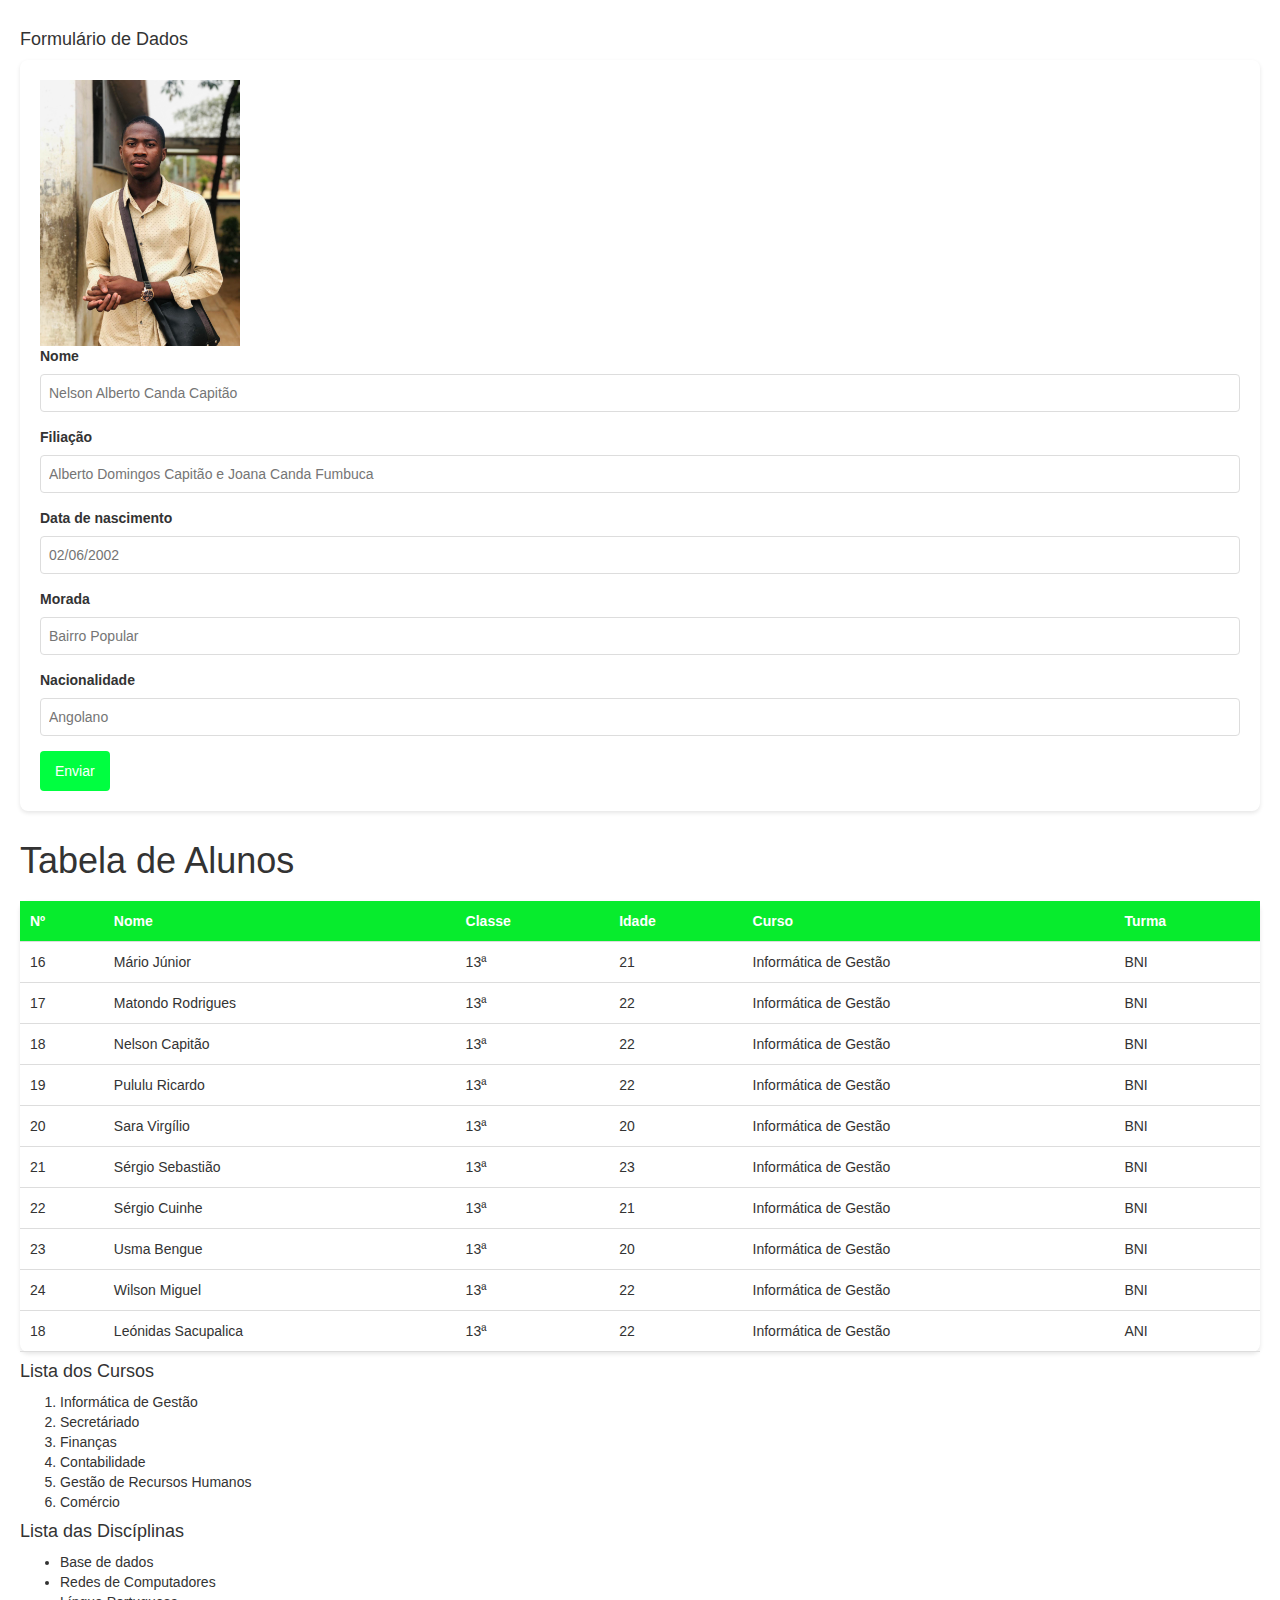
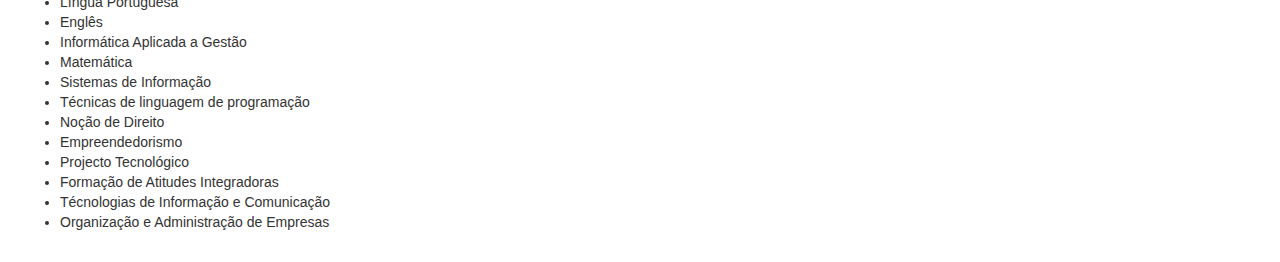
<file: Index.html>
<!DOCTYPE html>
<html>
<head>
    <title>Prova HTML de TLP</title>
    <meta charset="UTF-8">
    <meta name="viewport" content="width=device-width, initial-scale=1.0">
    <title>Formulário de Dados</title>
    <link rel="stylesheet" href="Css/Index.css">
    <link rel="stylesheet" href="Css/bootstrap.css">
    <link rel="stylesheet" href="Js/bootstrap.mini.js">
    <link rel="stylesheet" href="Js/jquar.mini.js">
    <link rel="stylesheet" href="https://maxcdn.bootstrapcdn.com/bootstrap/3.4.1/css/bootstrap.min.css">
    <link rel="stylesheet" href="https://ajax.googleapis.com/ajax/libs/jquery/3.7.1/jquery.min.js
    ">
</head>
<body>
    <body>
        <div class="form-container">
          <h4>Formulário de Dados</h4> 
          <form action="#" method="post">
            <img src="Imagens/My.jpg" alt="Imagem">
            <label for="name">Nome</label>
            <input type="text" id="name" name="name" placeholder="Nelson Alberto Canda Capitão" required>
      
            <label for="text">Filiação</label>
            <input type="text" id="name" name="Filiação" placeholder="Alberto Domingos Capitão e Joana Canda Fumbuca" required>

            <label for="data">Data de nascimento</label>
            <input type="#" id="numero" name="numero" placeholder="02/06/2002" required>
                             
            <label for="name">Morada</label>
            <input type="text" id="name" name="name" placeholder="Bairro Popular" required>
      
            <label for="text">Nacionalidade</label>
            <input type="text" id="Nome" name="text" placeholder="Angolano" required>

            <button type="submit">Enviar</button>
          </form>
        </div>

        <div class="tabela-container">
        <h1>Tabela de Alunos</h1>
        <table>
            <thead>
                <tr>
                    <th>Nº</th>
                    <th>Nome</th>
                    <th>Classe</th>
                    <th>Idade</th>
                    <th>Curso</th>
                    <th>Turma</th>
                </tr>
            </thead>
            <tbody>
                <tr>
                    <td>16</td>
                    <td>Mário Júnior</td>
                    <td>13ª</td>
                    <td>21</td>
                    <td>Informática de Gestão</td>
                    <td>BNI</td>
                </tr>
                <tr>
                    <td>17</td>
                    <td>Matondo Rodrigues</td>
                    <td>13ª</td>
                    <td>22</td>
                    <td>Informática de Gestão</td>
                    <td>BNI</td>
                </tr>
                <tr>
                    <td>18</td>
                    <td>Nelson Capitão</td>
                    <td>13ª</td>
                    <td>22</td>
                    <td>Informática de Gestão</td>
                    <td>BNI</td>
                </tr>
                <tr>
                    <td>19</td>
                    <td>Pululu Ricardo</td>
                    <td>13ª</td>
                    <td>22</td>
                    <td>Informática de Gestão</td>
                    <td>BNI</td>
                </tr>
                <tr>
                    <td>20</td>
                    <td>Sara Virgílio</td>
                    <td>13ª</td>
                    <td>20</td>
                    <td>Informática de Gestão</td>
                    <td>BNI</td>
                </tr>
                <tr>
                    <td>21</td>
                    <td>Sérgio Sebastião</td>
                    <td>13ª</td>
                    <td>23</td>
                    <td>Informática de Gestão</td>
                    <td>BNI</td>
                </tr>
                <tr>
                    <td>22</td>
                    <td>Sérgio Cuinhe</td>
                    <td>13ª</td>
                    <td>21</td>
                    <td>Informática de Gestão</td>
                    <td>BNI</td>
                </tr>
                <tr>
                    <td>23</td>
                    <td>Usma Bengue</td>
                    <td>13ª</td>
                    <td>20</td>
                    <td>Informática de Gestão</td>
                    <td>BNI</td>
                </tr>
                <tr>
                    <td>24</td>
                    <td>Wilson Miguel</td>
                    <td>13ª</td>
                    <td>22</td>
                    <td>Informática de Gestão</td>
                    <td>BNI</td>
                </tr>
                <tr>
                    <td>18</td>
                    <td>Leónidas Sacupalica</td>
                    <td>13ª</td>
                    <td>22</td>
                    <td>Informática de Gestão</td>
                    <td>ANI</td>
                </tr>
            </tbody>
        </table>
    </div>
    <div>
    <h4>Lista dos Cursos</h4>
    <ol>
        <li>Informática de Gestão</li>
        <li>Secretáriado</li>
        <li>Finanças</li>
        <li>Contabilidade</li>
        <li>Gestão de Recursos Humanos</li>
        <li>Comércio</li>
    </ol>
    <h4>Lista das Discíplinas</h4>
    <ul>
        <li>Base de dados</li>
        <li>Redes de Computadores</li>
        <li>Língua Portuguesa</li>
        <li>Englês</li>
        <li>Informática Aplicada a Gestão</li>
        <li>Matemática</li>
        <li>Sistemas de Informação</li>
        <li>Técnicas de linguagem de programação</li>
        <li>Noção de Direito</li>
        <li>Empreendedorismo</li>
        <li>Projecto Tecnológico</li>
        <Li>Formação de Atitudes Integradoras</Li>
        <li>Técnologias de Informação e Comunicação</li>
        <li>Organização e Administração de Empresas</li>
    <div>
    </ul>
    </div>
</body>
</html>
</file>
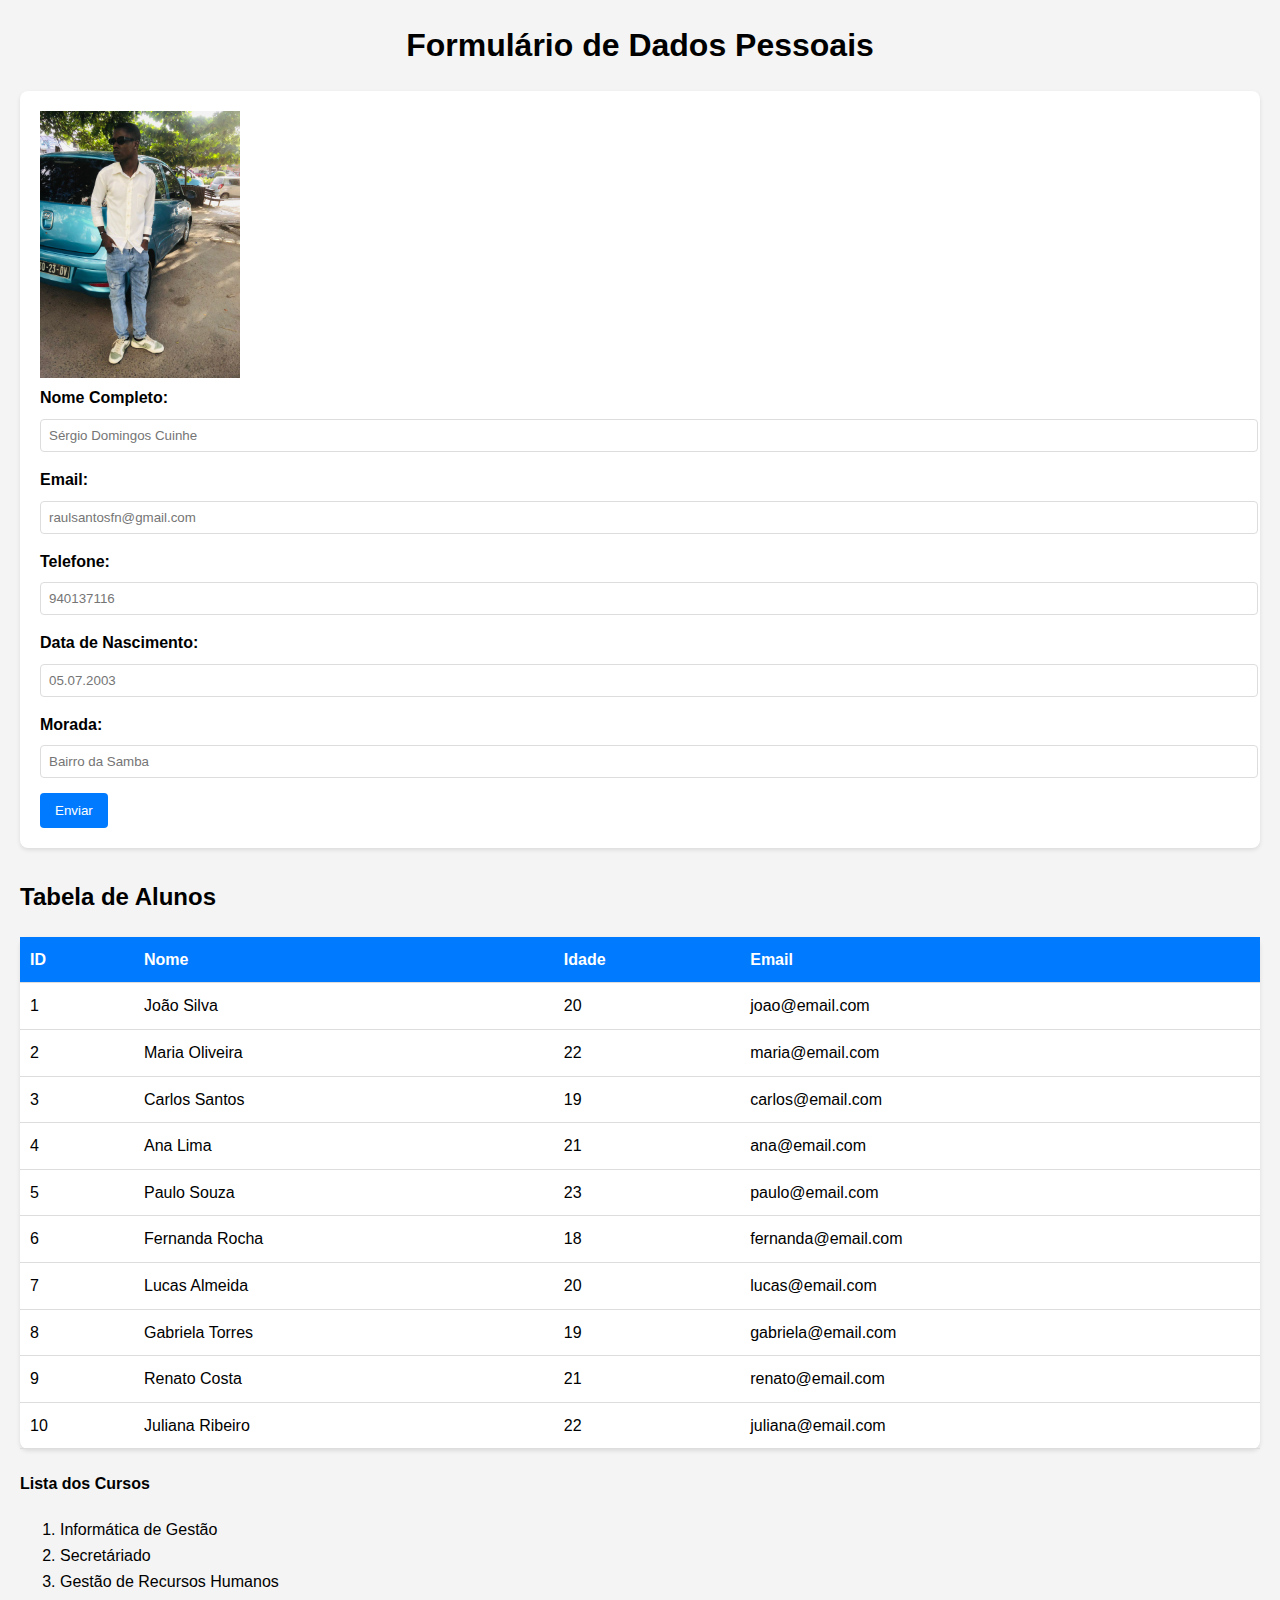
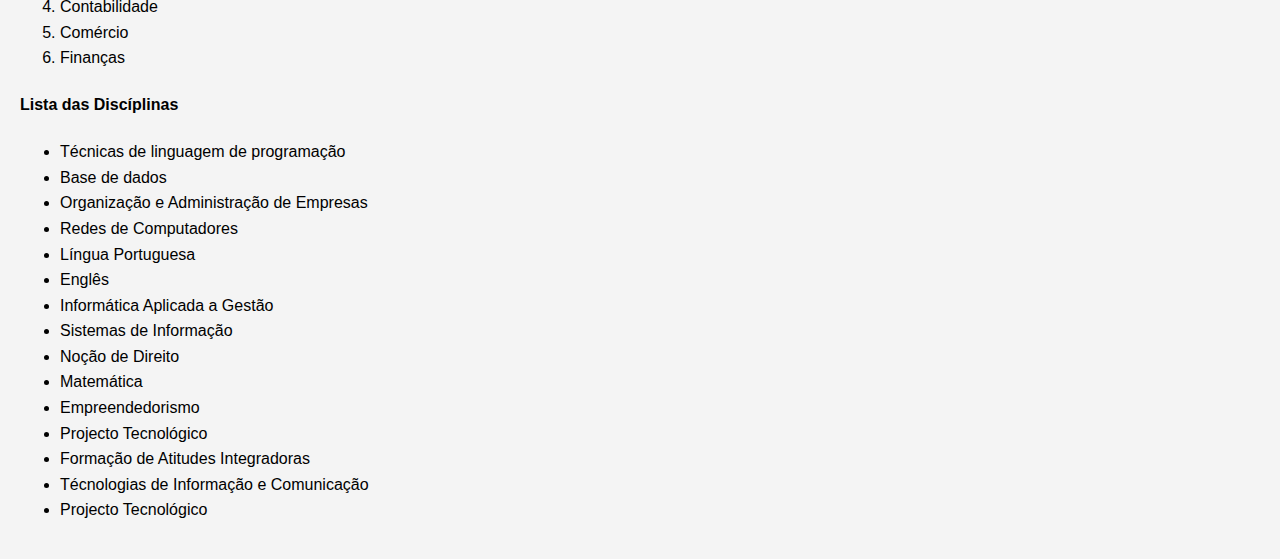
<file: 10_Sérgio_Cuihne_22_PI (1)/10_Sérgio_Cuihne_22_PI/Index.html>
<!DOCTYPE html>
<html lang="pt-br">
<head>
    <meta charset="UTF-8">
    <meta name="viewport" content="width=device-width, initial-scale=1.0">
    <title>Formulário e Tabela de Alunos</title>
    <link rel="stylesheet" href="Css/Index.css">
</head>
<body>
    <header>
        <h1>Formulário de Dados Pessoais</h1>
    </header>
    
    <section>
        <form action="#" method="post">
            <img src="Imagens/Santos.jpg" alt="Imagens">
            <label for="nome">Nome Completo:</label>
            <input type="text" id="nome" name="nome" placeholder="Sérgio Domingos Cuinhe"required><br>

            <label for="email">Email:</label>
            <input type="email" id="email" name="email" placeholder="raulsantosfn@gmail.com" required><br>

            <label for="telefone">Telefone:</label>
            <input type="tel" id="telefone" name="telefone" placeholder="940137116" required><br>

            <label for="data-nascimento">Data de Nascimento:</label>
            <input type="#" id="data-nascimento" name="data-nascimento" placeholder="05.07.2003"required><br>

            <label for="endereco">Morada:</label>
            <input type="text" id="nome" name="nome" placeholder="Bairro da Samba"required><br>

            <button type="submit">Enviar</button>
        </form>
    </section>

    <section>
        <h2>Tabela de Alunos</h2>
        <table>
            <thead>
                <tr>
                    <th>ID</th>
                    <th>Nome</th>
                    <th>Idade</th>
                    <th>Email</th>
                </tr>
            </thead>
            <tbody>
                <tr><td>1</td><td>João Silva</td><td>20</td><td>joao@email.com</td></tr>
                <tr><td>2</td><td>Maria Oliveira</td><td>22</td><td>maria@email.com</td></tr>
                <tr><td>3</td><td>Carlos Santos</td><td>19</td><td>carlos@email.com</td></tr>
                <tr><td>4</td><td>Ana Lima</td><td>21</td><td>ana@email.com</td></tr>
                <tr><td>5</td><td>Paulo Souza</td><td>23</td><td>paulo@email.com</td></tr>
                <tr><td>6</td><td>Fernanda Rocha</td><td>18</td><td>fernanda@email.com</td></tr>
                <tr><td>7</td><td>Lucas Almeida</td><td>20</td><td>lucas@email.com</td></tr>
                <tr><td>8</td><td>Gabriela Torres</td><td>19</td><td>gabriela@email.com</td></tr>
                <tr><td>9</td><td>Renato Costa</td><td>21</td><td>renato@email.com</td></tr>
                <tr><td>10</td><td>Juliana Ribeiro</td><td>22</td><td>juliana@email.com</td></tr>
            </tbody>
        </table>
    </section>
    <div>
        <h4>Lista dos Cursos</h4>
        <ol>
            <li>Informática de Gestão</li>
            <li>Secretáriado</li>
            <li>Gestão de Recursos Humanos</li>
            <li>Contabilidade</li>
            <li>Comércio</li>
            <li>Finanças</li>
        </ol>
        </div>
        <div>
        <h4>Lista das Discíplinas</h4>
        <ul>
            <li>Técnicas de linguagem de programação</li>
            <li>Base de dados</li>
            <li>Organização e Administração de Empresas</li>
            <li>Redes de Computadores</li>
            <li>Língua Portuguesa</li>
            <li>Englês</li>
            <li>Informática Aplicada a Gestão</li>
            <li>Sistemas de Informação</li>
            <li>Noção de Direito</li>
            <li>Matemática</li>
            <li>Empreendedorismo</li>
            <li>Projecto Tecnológico</li>
            <Li>Formação de Atitudes Integradoras</Li>
            <li>Técnologias de Informação e Comunicação</li>
            <li>Projecto Tecnológico</li>
            </ul>
        </div>
</body>
</html>
</file>
<file: Css/Index.css>
body, h1, h2, form, table {
    margin: 0;
    padding: 0;
    box-sizing: border-box;
}

body {
    font-family: Arial, sans-serif;
    line-height: 1.6;
    background-color: #f4f4f4;
    padding: 20px;
}

header h1 {
    text-align: center;
    margin-bottom: 20px;
}

form {
    background: #fff;
    padding: 20px;
    border-radius: 8px;
    box-shadow: 0 2px 4px rgba(0, 0, 0, 0.1);
    margin-bottom: 30px;
}

form label {
    display: block;
    margin-bottom: 8px;
    font-weight: bold;
}

form input {
    width: 100%;
    padding: 8px;
    margin-bottom: 15px;
    border: 1px solid #ddd;
    border-radius: 4px;
}

form button {
    background: #00ff40;
    color: #fff;
    padding: 10px 15px;
    border: none;
    border-radius: 4px;
    cursor: pointer;
}

form button:hover {
    background: #00b327;
}

/* Tabela */
table {
    width: 100%;
    border-collapse: collapse;
    background: #ffffff46;
    margin-top: 20px;
    border-radius: 8px;
    box-shadow: 0 2px 4px rgba(0, 0, 0, 0.1);
}

table thead {
    background: #07ec2d;
    color: #fff;
}

table th, table td {
    padding: 10px;
    text-align: left;
    border-bottom: 1px solid #ddd;
}

table tr:hover {
    background: #1aee06;
}
img {
    width: 200px;
    align-items: center;
}
</file>
<file: 10_Sérgio_Cuihne_22_PI (1)/10_Sérgio_Cuihne_22_PI/Css/Index.css>
/* Reset básico */
body, h1, h2, form, table {
    margin: 0;
    padding: 0;
    box-sizing: border-box;
}

/* Estilo do corpo */
body {
    font-family: Arial, sans-serif;
    line-height: 1.6;
    background-color: #f4f4f4;
    padding: 20px;
}

/* Cabeçalho */
header h1 {
    text-align: center;
    margin-bottom: 20px;
}

/* Formulário */
form {
    background: #fff;
    padding: 20px;
    border-radius: 8px;
    box-shadow: 0 2px 4px rgba(0, 0, 0, 0.1);
    margin-bottom: 30px;
}

form label {
    display: block;
    margin-bottom: 8px;
    font-weight: bold;
}

form input {
    width: 100%;
    padding: 8px;
    margin-bottom: 15px;
    border: 1px solid #ddd;
    border-radius: 4px;
}

form button {
    background: #007bff;
    color: #fff;
    padding: 10px 15px;
    border: none;
    border-radius: 4px;
    cursor: pointer;
}

form button:hover {
    background: #0056b3;
}

/* Tabela */
table {
    width: 100%;
    border-collapse: collapse;
    background: #fff;
    margin-top: 20px;
    border-radius: 8px;
    box-shadow: 0 2px 4px rgba(0, 0, 0, 0.1);
}

table thead {
    background: #007bff;
    color: #fff;
}

table th, table td {
    padding: 10px;
    text-align: left;
    border-bottom: 1px solid #ddd;
}

table tr:hover {
    background: #f1f1f1;
}
img {
    width: 200px;
    align-items: center;
}
</file>
